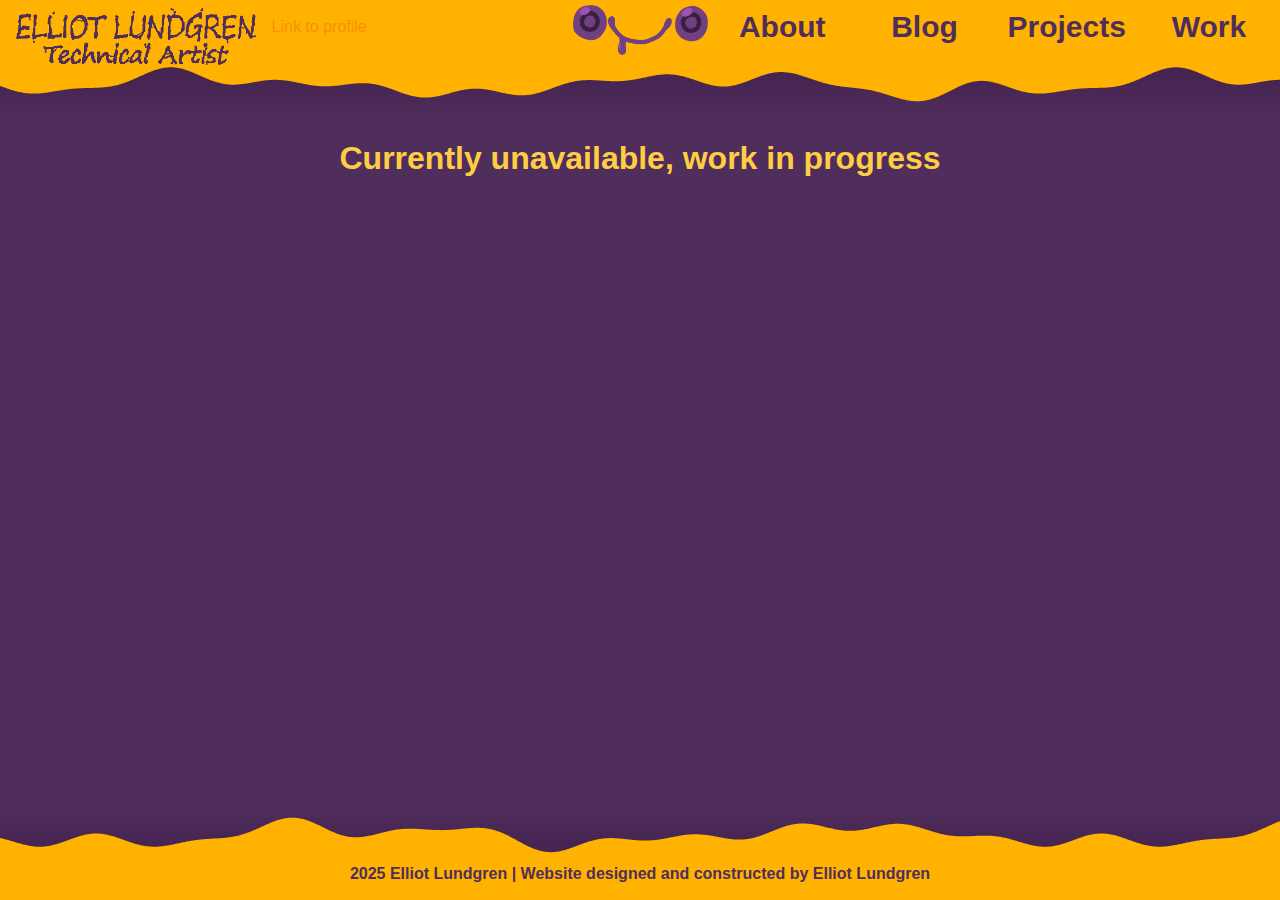
<file: about.html>
<!DOCTYPE html>

<html>
    <head>
        <title>About</title>
        <link rel="stylesheet" href="style.css">
        <script src="https://ajax.googleapis.com/ajax/libs/jquery/3.7.1/jquery.min.js"></script>
        <div class="banner"></div>
        <footer class="footer"></footer>
        <script src="LoadSegments.js"></script>
    </head>
    <body>
        <h1>Currently unavailable, work in progress</h1>
    </body>
</html>
</file>
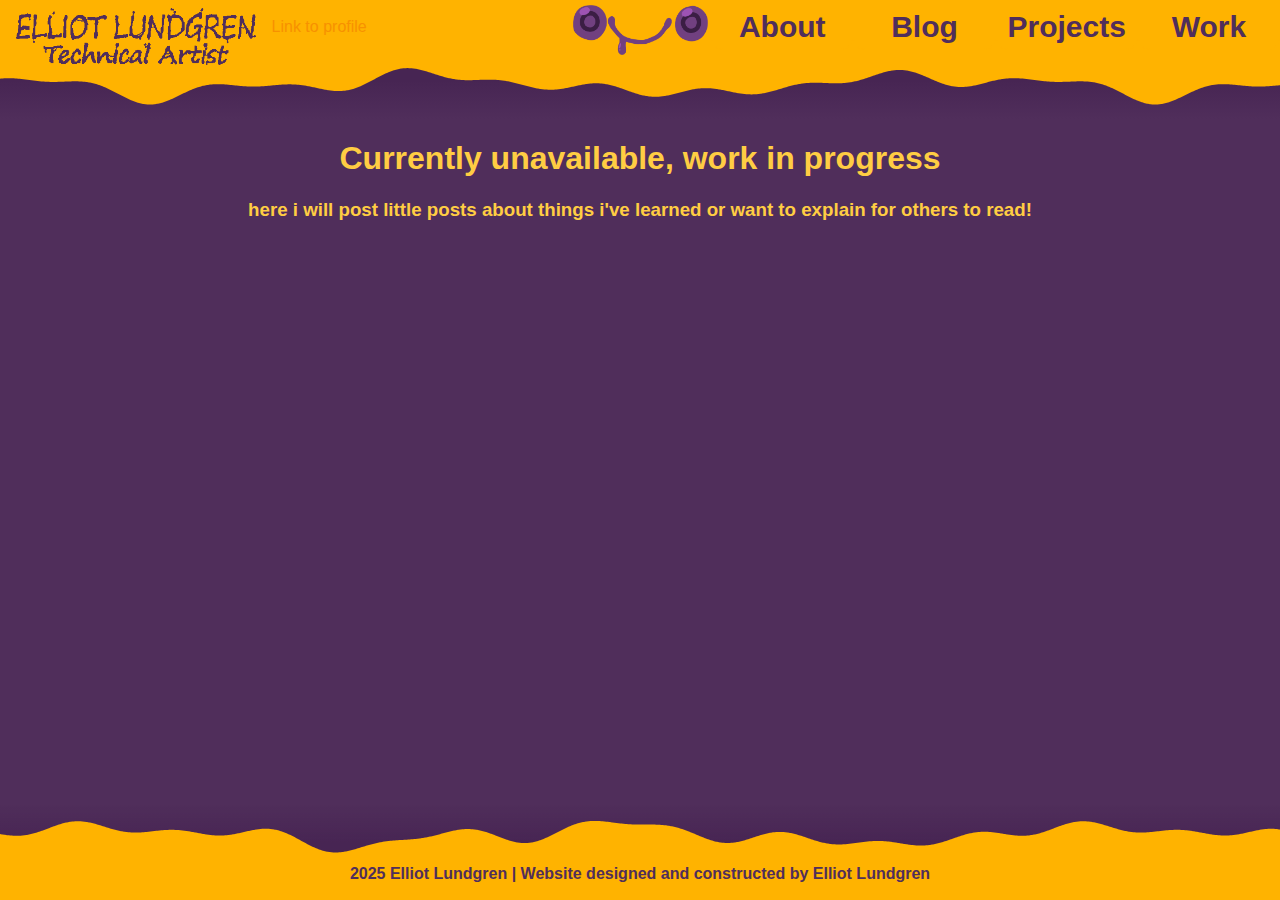
<file: blog.html>
<!DOCTYPE html>

<html>
    <head>
        <title>Blog</title>
        <link rel="stylesheet" href="style.css">
        <script src="https://ajax.googleapis.com/ajax/libs/jquery/3.7.1/jquery.min.js"></script>
        <div class="banner"></div>
        <footer class="footer"></footer>
        <script src="LoadSegments.js"></script>
    </head>
    <body>
        <h1>        <h1>Currently unavailable, work in progress</h1></h1>
        <h3>
            here i will post little posts about things i've learned or want to explain for others to read!
        </h3>
    </body>
</html>
</file>
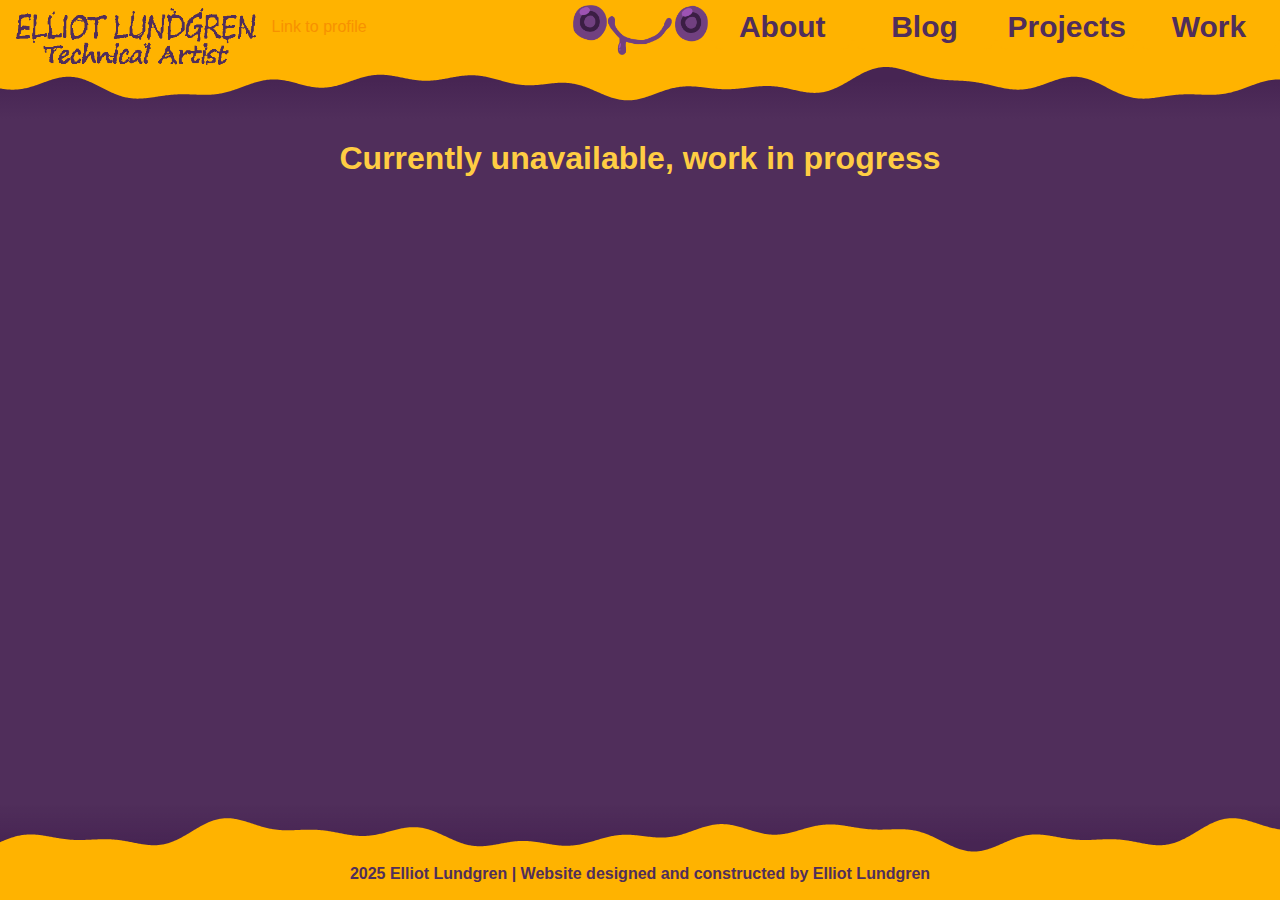
<file: projects.html>
<!DOCTYPE html>

<html>
    <head>
        <title>Projects</title>
        <link rel="stylesheet" href="style.css">
        <script src="https://ajax.googleapis.com/ajax/libs/jquery/3.7.1/jquery.min.js"></script>
        <div class="banner"></div>
        <footer class="footer"></footer>
        <script src="LoadSegments.js"></script>
    </head>
    <body>
        <h1>Currently unavailable, work in progress</h1>
    </body>
</html>
</file>
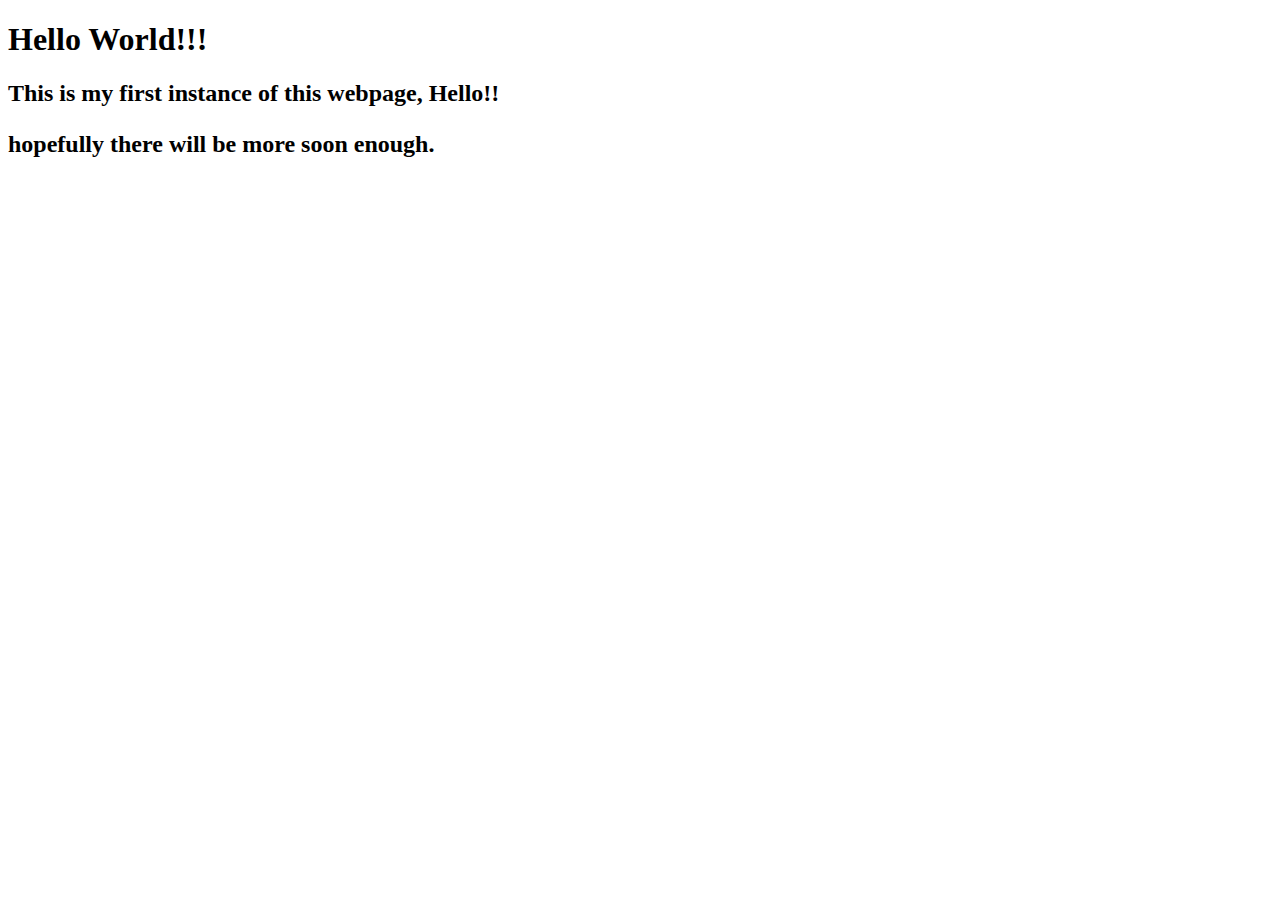
<file: website.html>
<!DOCTYPE html>

<html>
    <head>
        <title>
            My First webpage
        </title>
    </head>
    <h1>
        Hello World!!!
    </h1>
    <body>
        <h2>
            This is my first instance of this webpage, Hello!!
            <p>
                hopefully there will be more soon enough.
            </p> 
        </h2>
    </body>
</html>
</file>
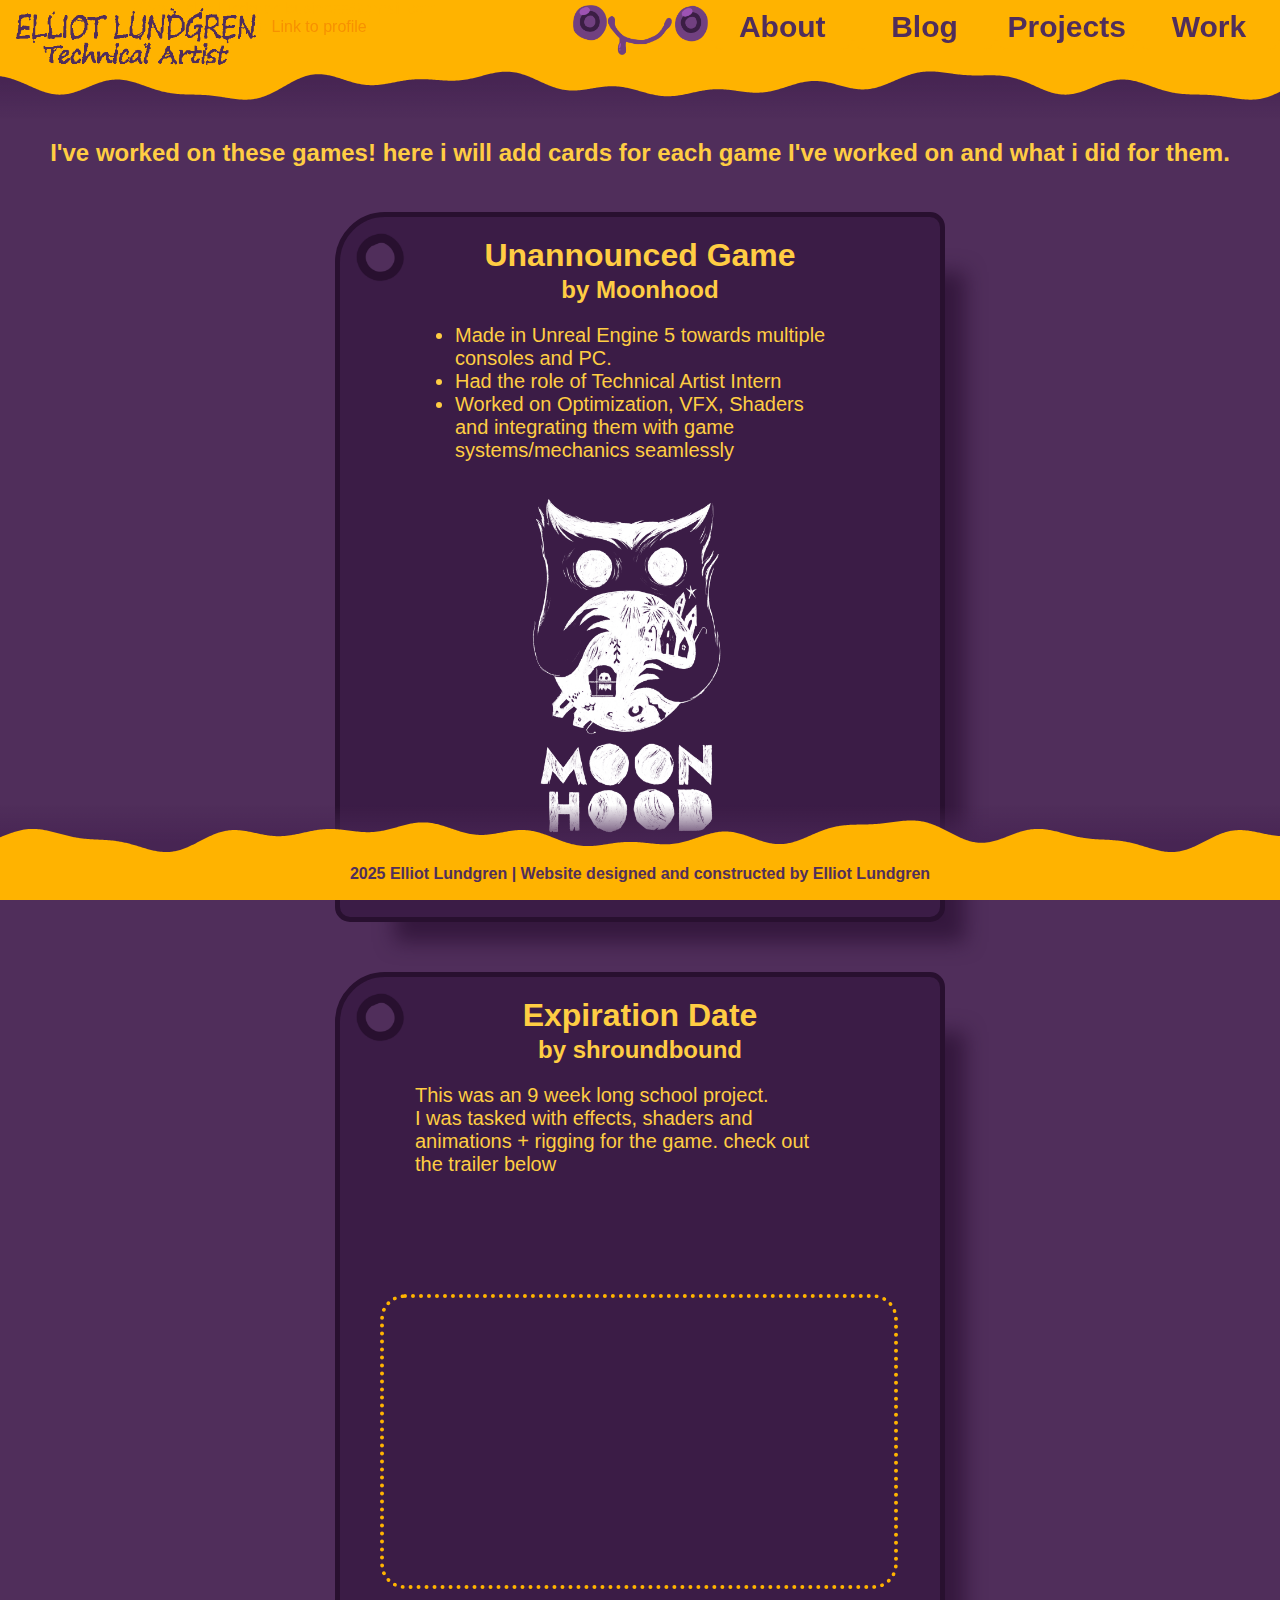
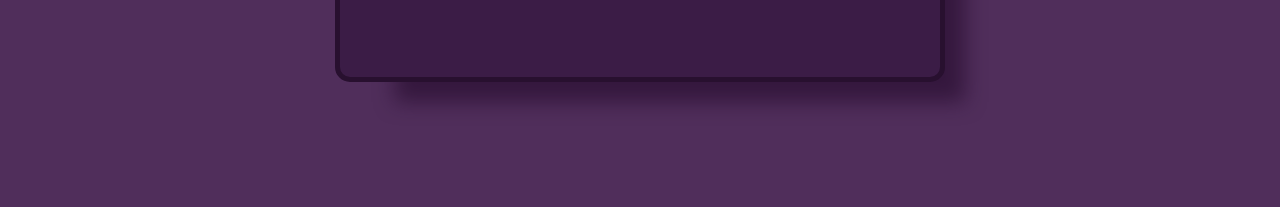
<file: work.html>
<!DOCTYPE html>

<html>
    <head>
        <title>Work</title>
        <link rel="stylesheet" href="style.css">
        <script src="https://ajax.googleapis.com/ajax/libs/jquery/3.7.1/jquery.min.js"></script>
        <div class="banner"></div>
        <footer class="footer"></footer>
        <script src="LoadSegments.js"></script>
    </head>
    <body>

        
        <h2>
            I've worked on these games! here i will add cards for each game I've worked on and what i did for them.
        </h2>
        
        <div class="card-collection">
            
            <a href="index.html">
                <div class="card">   
                    <img class="card-ring" src="Images/cardRing.png" alt="">       
                    <div class="card-title">Unannounced Game</div>
                    <div class="card-subtitle">by Moonhood</div>
                    <div class="card-desc">
                        <ul>
                            <li>Made in Unreal Engine 5 towards multiple consoles and PC. </li>
                            <li>Had the role of Technical Artist Intern</li>
                            <li>Worked on Optimization, VFX, Shaders and integrating them with game systems/mechanics seamlessly</li>
                        </ul>
                        <img src="Images/MoonHood_LOGO.png" alt="" class="card-image" width="50%">
                    </div>
                </div>
            </a>
            
            <a href="index.html">
                <div class="card">
                    <img class="card-ring" src="Images/cardRing.png" alt="">   
                    <div class="card-title">Expiration Date</div>
                    <div class="card-subtitle">by shroundbound</div>
                    <div class="card-desc">
                        This was an 9 week long school project. <br>
                        I was tasked with effects, shaders and animations + rigging for the game.
                        check out the trailer below
                    </div>
                    <iframe width="560" height="315" src="https://www.youtube.com/embed/ZtoWMZOBIWY?si=PKPBKau0x6rNPRbB" title="YouTube video player" frameborder="0.1" allow="accelerometer; autoplay; clipboard-write; encrypted-media; gyroscope; picture-in-picture; web-share" referrerpolicy="strict-origin-when-cross-origin" allowfullscreen class="youtube-video"></iframe>
                </div>
            </a>
            
        </div>
        
    </body>
</html>
</file>
<file: style.css>
html:lang(en)

html, body, marquee {
  -ms-overflow-style: none;  /* IE and Edge */
  scrollbar-width: none;  /* Firefox */
  margin: 0;
  padding: 0;
  text-align: center;
  word-wrap: break-word;
  font-family: sans-serif;
} 
html::-webkit-scrollbar{
  display: none;
}
body{
  margin-bottom: 100px;
}
p {
  padding-left: 5px;
  padding-right: 5px;
}
.topgif {
  display: block;
  width: 100%;
  border: none;
}
.center {
    display: block;
    width: 100%;
  }
/*/banner/*/
.bannerLogo{
  width: 15rem;
  position: absolute;
  left: 1rem;
  top: .5rem;
}
.banner-button {
  background-color: #ffb300;
  display: inline;
  color: #502e5b;
  margin: 0;
  padding: 10px;
  text-align: center;
  text-decoration: none;
  font-size: 30px;
  font-weight: 900;
  width: calc(50% / 4.5);
  height: 50px;
  transition-duration: 0.2s;
  float: right;
  border: solid #ffb300 1px;
  border-top: 0px;
  border-bottom-left-radius: 12px;
  border-bottom-right-radius: 12px;
}
.banner-button:hover {
  background-color: #502e5b;
  color: #ffb300;
}
.disabled {
  background-color: #502e5b;
  color: #ffb300;
  cursor: not-allowed;
}
.banner-background{
  color: #ffb300;
  flood-color: #ffb300;
}
.face{
  padding: 4.5px !important;
  height: 50px;
  background-image: url(Images/smile.png);
  background-size: contain;
  background-position: center center;
  background-repeat: no-repeat;
  margin-top: 5px;
  border: solid #ffb300 0px;
}
.face:hover{
  background-color: #ffb300;
  background-image: url(Images/woah.png);
}
.banner {
  position: sticky !important;
  display: inline-block;
  width: 100%;
  height: 55px;
  top: 0px;
  background-color: #ffb300;
  z-index: 10;
}
a:link {
    color: #f79100;
    background-color: transparent;
    text-decoration: none;
  }
a:visited {
    color: #f79100;
    background-color: transparent;
    text-decoration: none;
  }
a:hover {
    color: #f74e00;
    background-color: transparent;
    text-decoration: none;
  }
a:active {
    color: yellow;
    background-color: transparent;
    text-decoration: underline;
  }
body, button{
    background-color: #502e5b;
    color: #ffcd43;
}
.videos{
  display: flex;
  justify-content: center;
}

iframe{
  padding: 0.5rem;
}

svg{
  position: relative;
  display: inline-block;
  left: 0px;
  top: 0px;
}

.banner-waves{
  display: inline-block;
  position: relative;
  width: 100%;
  top: 0px;
  z-index: -10;
  background-image: linear-gradient(#472553 40%, transparent);
}

/*/ project cards and their collector */
.card-collection{
  width: 100%;
}

.card{
  transform-origin: 20px 20px;
  transition: 0.2s;
  display: inline-block;
  position: relative;
  width: 600px;
  height: 700px;
  background-color: #3b1c46;
  vertical-align: top;
  text-align: center;
  border-radius: 15px;
  border-top-left-radius: 50px;
  border: thick solid #28102f;
  box-shadow: 40px 40px 20px -20px #2007278f;
  margin: 25px;
  color: #ffcd43;
  white-space: wrap;
}
.card:hover{
  transition: 0.2s;
  rotate: -2deg;
  scale: 105%;
  margin: 35px;
}
.card-shadow{
  z-index: -1;
  position: absolute;
  width: 90%;
  height: 90%;
  top: 85px;
  left: 85px;
  border-radius: 5px;
  border-top-left-radius: 50px;
  background-color: rgba(0, 0, 0, 0.192);
  box-shadow: 0 0 20px 20px rgba(0, 0, 0, 0.192);
}
.card-title{
  font-size: 32px;
  font-weight: bold;
  margin: 20px;
  margin-bottom: 2px;
}
.card-subtitle{
  font-size: 24px;
  font-weight: bold;
  margin: 0px;
  margin-bottom: 20px;
}
.card-desc{
  margin-left: 75px;
  margin-right: 100px;
  text-align: left;
  font-size: 20px;
}
.card-ring{
  position: absolute;
  left: 10px;
  top: 10px;
  width: 60px;
}
.card-image{
  display: block;
  margin-left: auto;
  margin-right: auto;
}
.card-logo{
  width: 5rem;
  position: absolute;
  top: 1rem;
  right: 2rem;
}

/* youtube formatting */
.youtube-video{
  width: 85%;
  height: auto;
  margin: 2.5rem;
  aspect-ratio: 16 / 9 !important;
  border-radius: 25px;
  border: 4px dotted #ffb300;
  padding: 0px;
  position: absolute;
  bottom: 3rem;
  left: 0;
}

/*Footer stuff*/
.footer {
  position: fixed;
  display: inline-block;
  height: 35px;
  width: 100%;
  background-color: #ffb300;
  color: #502e5b !important;
  bottom: 0;
  left: 0;
  z-index: 10;
  text-align: center;
  font-size: 16px;
  font-weight: 900;
  margin-top: 60px;
}
.footer:link{
  color: #502e5b !important;
  background-color: transparent;
  text-decoration: none;
}
.footer-waves{
  display: inline-block;
  position: absolute;
  width: 100%;
  top: -60px;
  left: 0;
  z-index: -10;
  background-image: linear-gradient(transparent, #472553 60% 50px, transparent 60px);
}
/*scroll menu*/
.scrollable{
  position: relative;
  margin: auto;
  overflow: auto;
  scrollbar-color: #ffb300 #472553;
  white-space: nowrap;
  height: 800px;
  width: 100%;
  mask: linear-gradient(to right, transparent, white 5% 95% , transparent);
  border-radius: 25px;
}
.scrollable-background{
  border: 4px dotted #ffb300;
  position: relative;
  background-color: #5a266b;
  background-image: linear-gradient(to right, #240e2c, #5a266b 20% 80% , #240e2c);
  border-left-width: 0px;
  border-right-width: 0px;
}
/*video styling*/
.video-collection{
  display: inline-grid;
  justify-content: space-evenly;
  grid-template-columns: 1fr 1fr;
}
.video{
  aspect-ratio: 16 / 9 !important;
  border-radius: 25px;
  border: 4px dotted #ffb300;
}
.video.linked{
  width: 80%;
  border: none;
  margin: auto;
}
.video.preview{
  width: 100%;
  height: auto;
}
</file>
